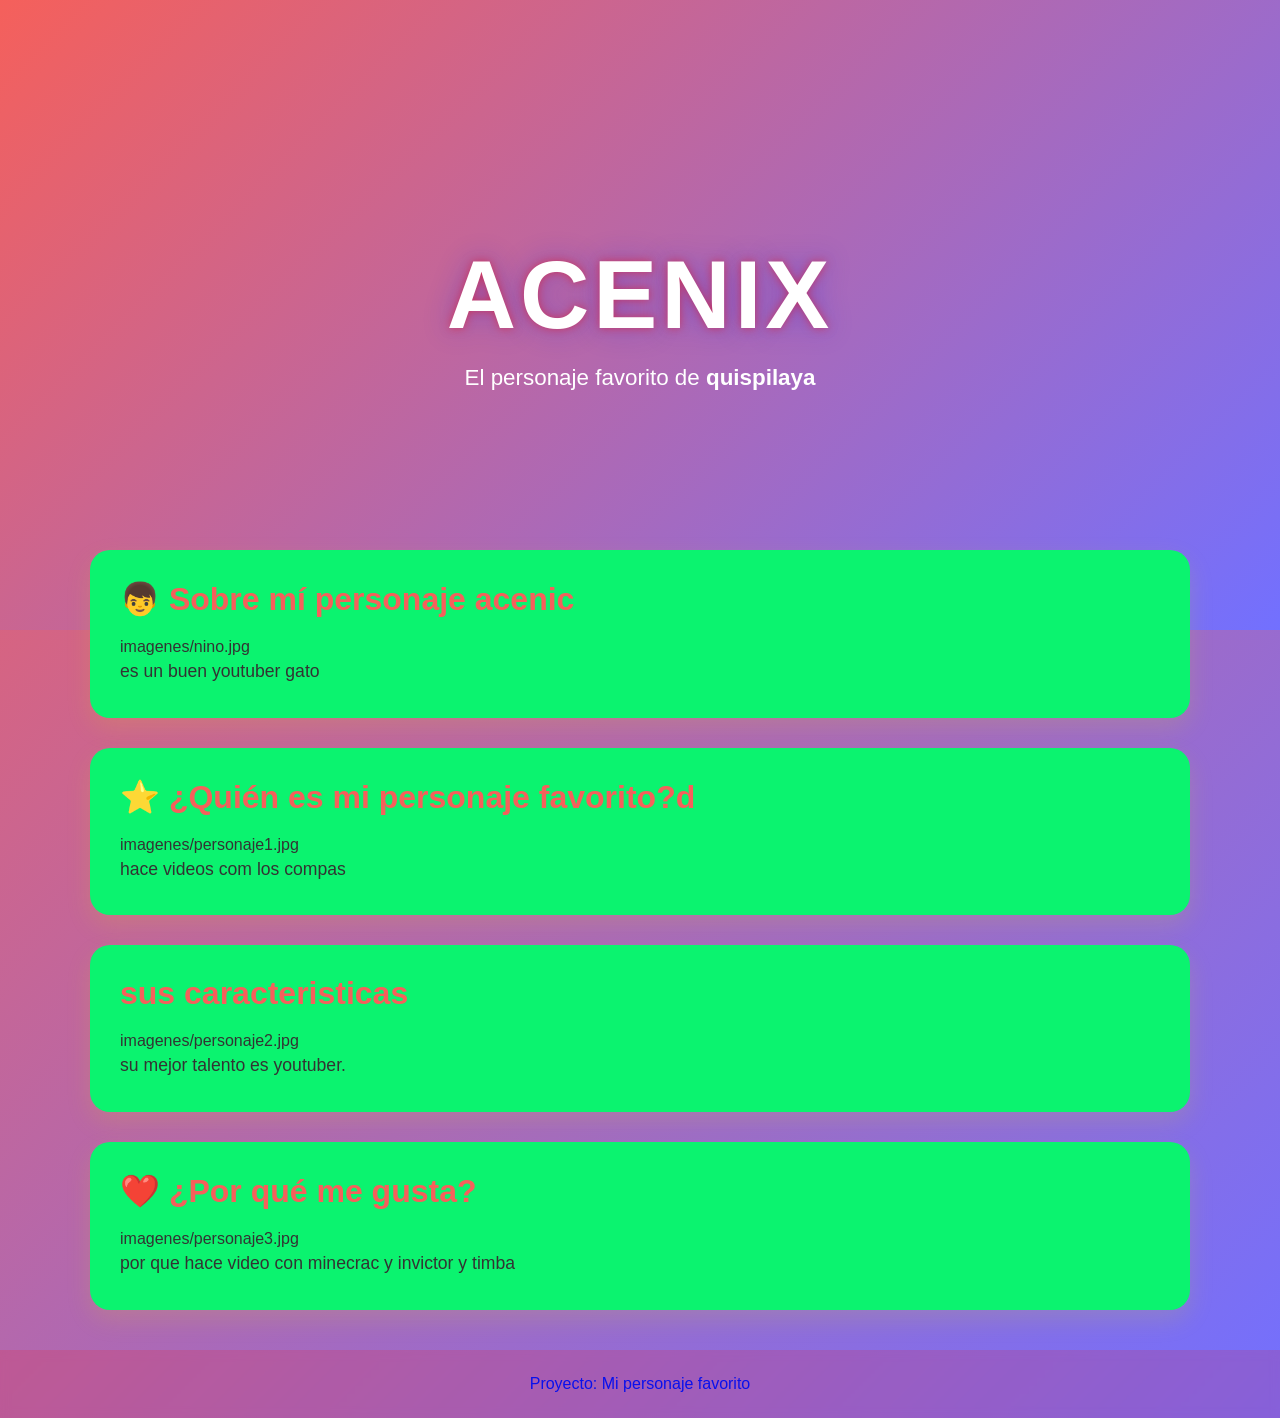
<file: docs/personajeFavorito/index.html>
<!DOCTYPE html>
<html lang="es">

<head>
    <meta charset="UTF-8">
    <meta name="viewport" content="width=device-width, initial-scale=1.0">
    <title>[Nombre del Personaje]</title>
    <link rel="stylesheet" href="style.css">
</head>

<body>

    <header class="hero">
        <div class="hero-content">
            <h1>acenix<div >
            </div></h1>
            <p>El personaje favorito de <strong>quispilaya</strong></p>
        </div>
    </header>

    <main>

        <section class="card">
            <h2>👦 Sobre mí personaje acenic</h2>
            imagenes/nino.jpg

            <p>es un buen youtuber gato

            </p>
        </section>

        <section class="card">
            <h2>⭐ ¿Quién es mi personaje favorito?d</h2>
            imagenes/personaje1.jpg

            <p> hace videos com los compas
            </p>
        </section>

        <section class="card">
            <h2>sus caracteristicas</h2>
            imagenes/personaje2.jpg

            <p>
                su mejor talento es youtuber.
            </p>
        </section>

        <section class="card">
            <h2>❤️ ¿Por qué me gusta?</h2>
            imagenes/personaje3.jpg

            <p>
                por que hace video con minecrac y invictor y timba
            </p>
        </section>

    </main>

    <footer>
        <p>Proyecto: Mi personaje favorito</p>
    </footer>

</body>

</html>
</file>
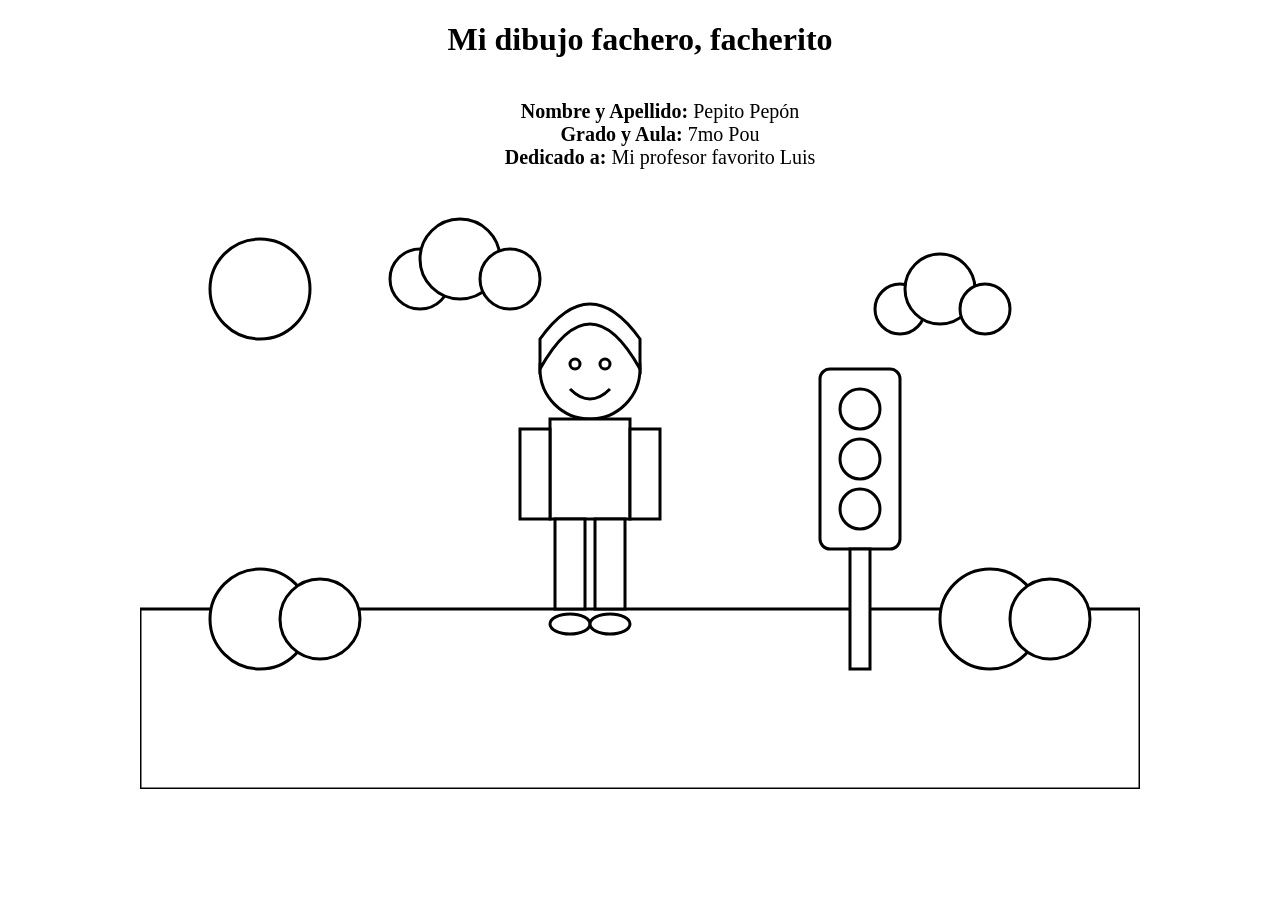
<file: docs/semaforoRGB/index.html>
<!DOCTYPE html>
<html lang="es">
<head>
    <meta charset="UTF-8">
    <title>Dibujo para colorear</title>
    <link rel="stylesheet" href="estilos.css">
</head>
<body>
<h1>Mi dibujo fachero, facherito</h1>
<ul>
  <li><strong>Nombre y Apellido:</strong> Pepito Pepón</li>
  <li><strong>Grado y Aula:</strong> 7mo Pou</li>
  <li><strong>Dedicado a:</strong> Mi profesor favorito Luis</li>
</ul>
<svg viewBox="0 0 1000 600" class="dibujo cielo">

    <!-- Sol -->
    <circle class="sol" cx="120" cy="100" r="50"/>

    <!-- Nubes -->
    <g class="nube">
        <circle class="nube-cuerpo" cx="280" cy="90" r="30"/>
        <circle class="nube-cuerpo" cx="320" cy="70" r="40"/>
        <circle class="nube-cuerpo" cx="370" cy="90" r="30"/>
    </g>

    <g class="nube">
        <circle class="nube-cuerpo" cx="760" cy="120" r="25"/>
        <circle class="nube-cuerpo" cx="800" cy="100" r="35"/>
        <circle class="nube-cuerpo" cx="845" cy="120" r="25"/>
    </g>

    <!-- Césped -->
    <rect class="cesped" x="0" y="420" width="1000" height="180"/>

    <!-- Arbustos -->
    <circle class="arbusto" cx="120" cy="430" r="50"/>
    <circle class="arbusto" cx="180" cy="430" r="40"/>

    <circle class="arbusto" cx="850" cy="430" r="50"/>
    <circle class="arbusto" cx="910" cy="430" r="40"/>

    <!-- Semáforo -->
    <g class="semaforo">

        <rect class="cuerpo-semaforo"
              x="680"
              y="180"
              width="80"
              height="180"
              rx="10"/>

        <circle class="luz-roja"
                cx="720"
                cy="220"
                r="20"/>

        <circle class="luz-amarilla"
                cx="720"
                cy="270"
                r="20"/>

        <circle class="luz-verde"
                cx="720"
                cy="320"
                r="20"/>

        <rect class="palo-semaforo"
              x="710"
              y="360"
              width="20"
              height="120"/>

    </g>

    <!-- Persona -->

    <!-- Cabeza -->
    <circle class="piel"
            cx="450"
            cy="180"
            r="50"/>

    <!-- Cabello -->
    <path class="cabello"
          d="M400 180
             Q450 90 500 180
             L500 150
             Q450 80 400 150 Z"/>

    <!-- Ojos -->
    <circle class="ojo"
            cx="435"
            cy="175"
            r="5"/>

    <circle class="ojo"
            cx="465"
            cy="175"
            r="5"/>

    <!-- Sonrisa -->
    <path class="boca"
          d="M430 200 Q450 220 470 200"/>

    <!-- Polo -->
    <rect class="polo"
          x="410"
          y="230"
          width="80"
          height="100"/>

    <!-- Brazos -->
    <rect class="piel"
          x="380"
          y="240"
          width="30"
          height="90"/>

    <rect class="piel"
          x="490"
          y="240"
          width="30"
          height="90"/>

    <!-- Pantalón -->
    <rect class="pantalon"
          x="415"
          y="330"
          width="30"
          height="90"/>

    <rect class="pantalon"
          x="455"
          y="330"
          width="30"
          height="90"/>

    <!-- Zapatos -->
    <ellipse class="zapato"
             cx="430"
             cy="435"
             rx="20"
             ry="10"/>

    <ellipse class="zapato"
             cx="470"
             cy="435"
             rx="20"
             ry="10"/>

</svg>

</body>
</html>
</file>
<file: docs/personajeFavorito/style.css>
/*======================================
  PALETA DE COLORES
======================================*/
:root {
    --color-primario: #f5605b;
    --color-secundario: #7270ff;
}

/*======================================
  CONFIGURACIÓN GENERAL
======================================*/
* {
    margin: 0;
    padding: 0;
    box-sizing: border-box;
}

body {
    font-family: "Segoe UI", Arial, sans-serif;

    background: linear-gradient(
        135deg,
        var(--color-primario),
        var(--color-secundario)
    );

    min-height: 100vh;
    color: #333;
}

/*======================================
  HERO
======================================*/
.hero {
    height: 70vh;

    display: flex;
    justify-content: center;
    align-items: center;

    text-align: center;

    background: linear-gradient(
        135deg,
        var(--color-primario),
        var(--color-secundario)
    );

    color: white;
}

.hero-content {
    animation: aparecer 1.5s ease;
}

.hero h1 {
    font-size: clamp(3rem, 8vw, 6rem);
    letter-spacing: 4px;
    text-transform: uppercase;

    text-shadow:
        0 0 10px rgba(235, 14, 14, 0.5),
        0 0 30px rgba(13, 28, 238, 0.3);

    animation: flotar 3s ease-in-out infinite;
}

.hero p {
    font-size: 1.4rem;
    margin-top: 15px;
}

/*======================================
  CONTENEDOR
======================================*/
main {
    width: 90%;
    max-width: 1100px;

    margin: -80px auto 40px;
}

/*======================================
  TARJETAS
======================================*/
.card {
    background: rgb(11, 243, 111);

    margin-bottom: 30px;
    padding: 30px;

    border-radius: 20px;

    box-shadow: 0 10px 25px rgba(237, 214, 3, 0.15);

    transition: .3s;
}

.card:hover {
    transform: translateY(-8px);
}

.card h2 {
    color: var(--color-primario);
    margin-bottom: 20px;
    font-size: 2rem;
}

.card img {
    width: 100%;
    max-width: 450px;

    display: block;
    margin: 20px auto;

    border-radius: 15px;

    transition: .4s;
}

.card img:hover {
    transform: scale(1.05);
}

.card p {
    font-size: 1.1rem;
    line-height: 1.8;
}

/*======================================
  FOOTER
======================================*/
footer {
    text-align: center;

    padding: 25px;

    color: rgb(9, 16, 236);

    background: rgba(250, 10, 10, 0.15);

    backdrop-filter: blur(5px);
}

/*======================================
  ANIMACIONES
======================================*/
@keyframes aparecer {
    from {
        opacity: 0;
        transform: translateY(40px);
    }

    to {
        opacity: 1;
        transform: translateY(0);
    }
}

@keyframes flotar {
    0% {
        transform: translateY(0);
    }

    50% {
        transform: translateY(-10px);
    }

    100% {
        transform: translateY(0);
    }
}

/*======================================
  RESPONSIVE
======================================*/
@media (max-width: 768px) {

    .hero {
        height: 55vh;
    }

    .hero p {
        font-size: 1rem;
    }

    .card {
        padding: 20px;
    }

    .card h2 {
        font-size: 1.5rem;
    }
}
</file>
<file: docs/semaforoRGB/estilos.css>
body{
    margin:0;
    display:flex;
    justify-content:center;
    background:white;
    flex-direction: column;
    align-items: center;

}
h1 {
  text-align: center;
}
ul {
  list-style-type: none;
  display: flex;
  flex-direction: column;
  align-items: center;
  font-size: 20px;
}
.dibujo{
    width:1000px;
}

.cielo,
.sol,
.nube-cuerpo,
.cesped,
.arbusto,
.cuerpo-semaforo,
.luz-roja,
.luz-amarilla,
.luz-verde,
.palo-semaforo,
.piel,
.cabello,
.ojo,
.polo,
.pantalon,
.zapato{
    fill:white;
    stroke:black;
    stroke-width:3;
}
</file>
